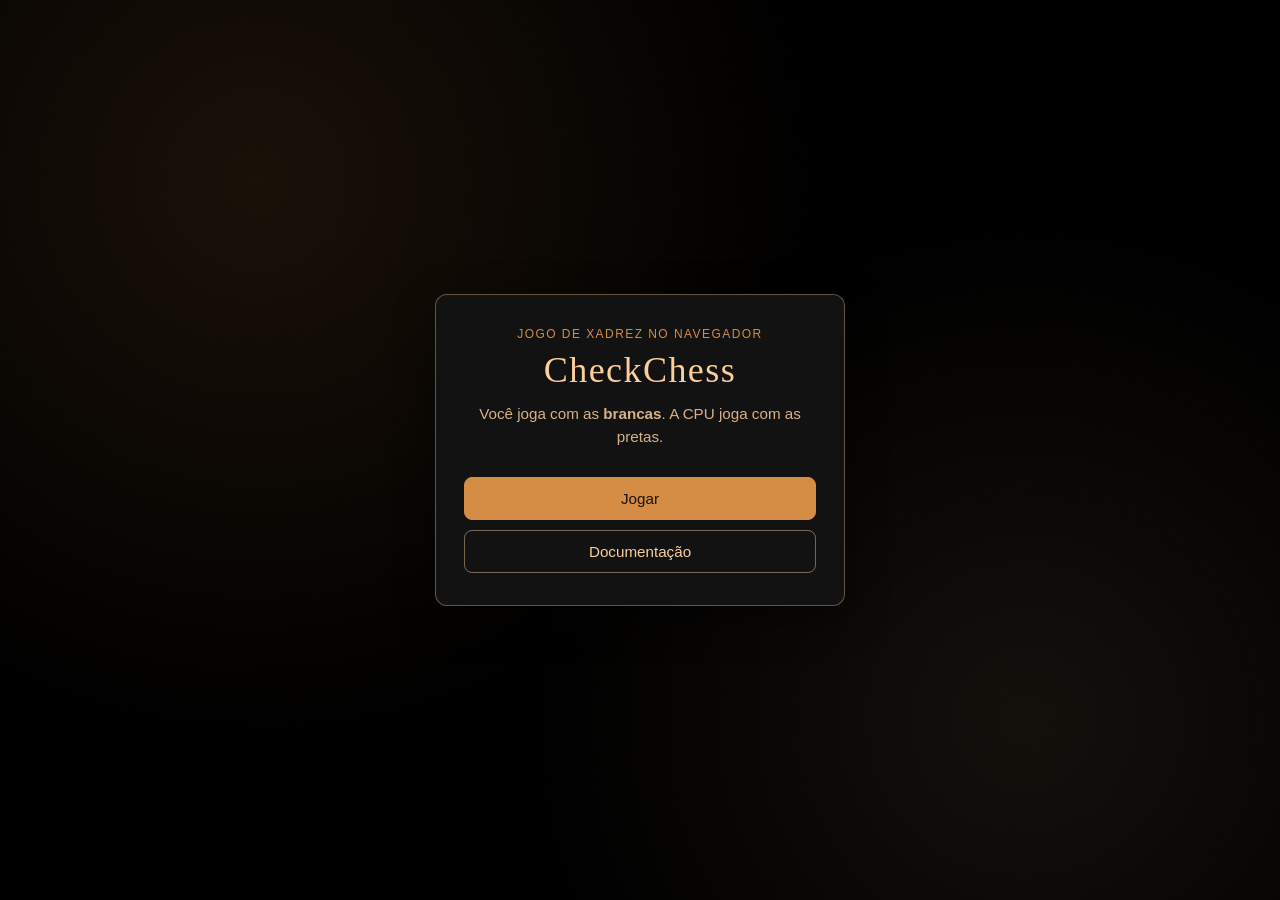
<file: index.html>
<!DOCTYPE html>
<html lang="pt-BR">
<head>
    <meta charset="UTF-8">
    <meta name="viewport" content="width=device-width, initial-scale=1">
    <title>CheckChess</title>
    <link rel="stylesheet" href="css/menu.css"/>
    <link rel="icon" href="images/favicon.ico" type="image/x-icon" />
</head>
<body>
    <main class="menu">
        <div class="menu-card">
            <p class="menu-kicker">Jogo de xadrez no navegador</p>
            <h1 class="menu-title">CheckChess</h1>
            <p class="menu-subtitle">Você joga com as <strong>brancas</strong>. A CPU joga com as pretas.</p>
            <div class="menu-actions">
                <a class="menu-btn menu-btn--primary" href="game.html">Jogar</a>
                <a class="menu-btn menu-btn--ghost" href="docs/index.html">Documentação</a>
            </div>
        </div>
    </main>
</body>
</html>
</file>
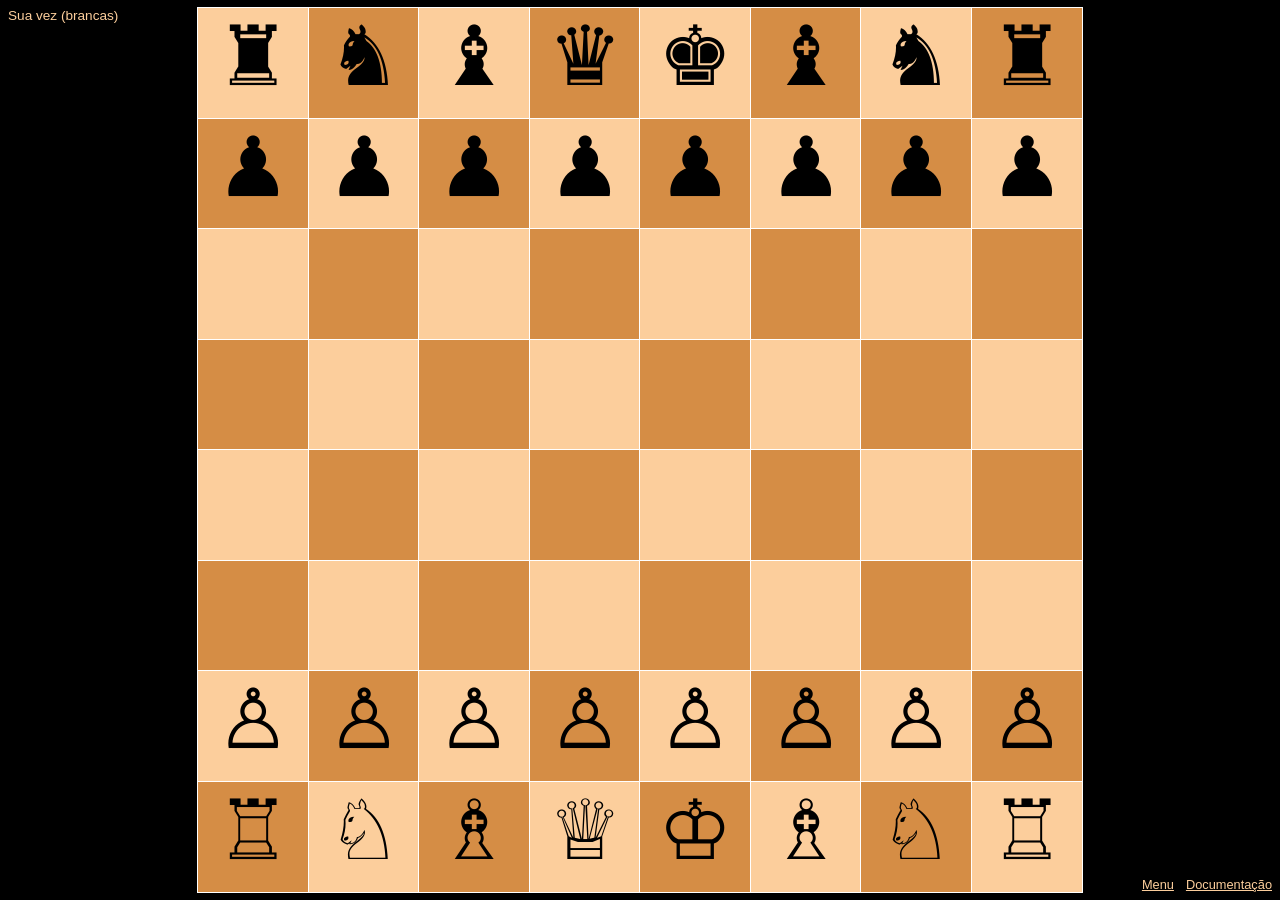
<file: game.html>
<!DOCTYPE html>
<html lang="pt-BR">
<head>
    <meta charset="UTF-8">
    <meta name="viewport" content="width=device-width, initial-scale=1">
    <title>CheckChess — Partida</title>
    <link rel="stylesheet" href="css/style.css"/>
    <link rel="icon" href="images/favicon.ico" type="image/x-icon" />
</head>
<body>
    <div id="container"></div>
    <nav class="game-links" aria-label="Navegação">
        <a href="index.html">Menu</a>
        <a href="docs/index.html">Documentação</a>
    </nav>
    <script src="js/script.js"></script>
</body>
</html>
</file>
<file: css/menu.css>
body {
    margin: 0;
    min-height: 100vh;
    font-family: Cambria, Cochin, Georgia, Times, "Times New Roman", serif;
    color: #fcce9c;
    background:
        radial-gradient(circle at 20% 20%, rgba(213, 141, 69, 0.12), transparent 45%),
        radial-gradient(circle at 80% 80%, rgba(252, 206, 156, 0.08), transparent 40%),
        #000;
}

.menu {
    min-height: 100vh;
    display: flex;
    align-items: center;
    justify-content: center;
    padding: 1.5rem;
    box-sizing: border-box;
}

.menu-card {
    width: min(100%, 22rem);
    padding: 2rem 1.75rem;
    border: 1px solid rgba(252, 206, 156, 0.35);
    border-radius: 12px;
    background: rgba(20, 20, 20, 0.92);
    text-align: center;
    box-shadow: 0 12px 40px rgba(0, 0, 0, 0.45);
}

.menu-kicker {
    margin: 0 0 0.5rem;
    font-size: 0.75rem;
    letter-spacing: 0.12em;
    text-transform: uppercase;
    color: #d58d45;
    font-family: sans-serif;
}

.menu-title {
    margin: 0 0 0.75rem;
    font-size: 2.25rem;
    font-weight: normal;
    letter-spacing: 0.04em;
}

.menu-subtitle {
    margin: 0 0 1.75rem;
    font-size: 0.95rem;
    line-height: 1.5;
    color: rgba(252, 206, 156, 0.85);
    font-family: sans-serif;
}

.menu-actions {
    display: flex;
    flex-direction: column;
    gap: 0.65rem;
}

.menu-btn {
    display: block;
    width: 100%;
    padding: 0.75rem 1rem;
    border-radius: 8px;
    font-size: 0.95rem;
    font-family: sans-serif;
    text-decoration: none;
    text-align: center;
    cursor: pointer;
    box-sizing: border-box;
    transition: background 0.15s ease, border-color 0.15s ease, color 0.15s ease;
}

.menu-btn--primary {
    border: 1px solid #d58d45;
    background: #d58d45;
    color: #1a1208;
}

.menu-btn--primary:hover {
    background: #fcce9c;
    border-color: #fcce9c;
}

.menu-btn--ghost {
    border: 1px solid rgba(252, 206, 156, 0.45);
    background: transparent;
    color: #fcce9c;
}

.menu-btn--ghost:hover {
    border-color: #fcce9c;
    background: rgba(252, 206, 156, 0.08);
}
</file>
<file: css/style.css>
body {
    font-family: Cambria, Cochin, Georgia, Times, 'Times New Roman', serif;
    margin: 0;
    background-color: #000;
}

.game-links {
    position: fixed;
    bottom: 0;
    right: 0;
    margin: 0.5rem;
    font-size: 0.8rem;
    font-family: sans-serif;
    display: flex;
    gap: 0.75rem;
    z-index: 2;
}

.game-links a {
    color: #fcce9c;
}

.square {
    background-color: #aaffaa;
    display: inline-block;
    border: 1px solid #fff;
    text-align: center;
    position: absolute;
    cursor: pointer;
}

.game-popup-backdrop {
    position: fixed;
    inset: 0;
    z-index: 10;
    display: flex;
    align-items: center;
    justify-content: center;
    padding: 1rem;
    background: rgba(0, 0, 0, 0.72);
}

.game-popup-backdrop[hidden] {
    display: none;
}

.game-popup {
    max-width: 20rem;
    width: 100%;
    padding: 1.25rem 1.35rem;
    border: 1px solid #d58d45;
    border-radius: 8px;
    background: #1a1a1a;
    color: #fcce9c;
    font-family: sans-serif;
    text-align: center;
    box-shadow: 0 12px 40px rgba(0, 0, 0, 0.55);
}

.game-popup__title {
    margin: 0 0 0.5rem;
    font-size: 1.15rem;
    font-weight: 700;
}

.game-popup__message {
    margin: 0 0 1.1rem;
    font-size: 0.92rem;
    line-height: 1.45;
    color: #e8c89a;
}

.game-popup__btn {
    min-width: 6rem;
    padding: 0.45rem 1rem;
    border: 1px solid #d58d45;
    border-radius: 6px;
    background: #d58d45;
    color: #1a1a1a;
    font-size: 0.9rem;
    font-weight: 600;
    cursor: pointer;
}

.game-popup__btn:hover {
    background: #fcce9c;
}
</file>
